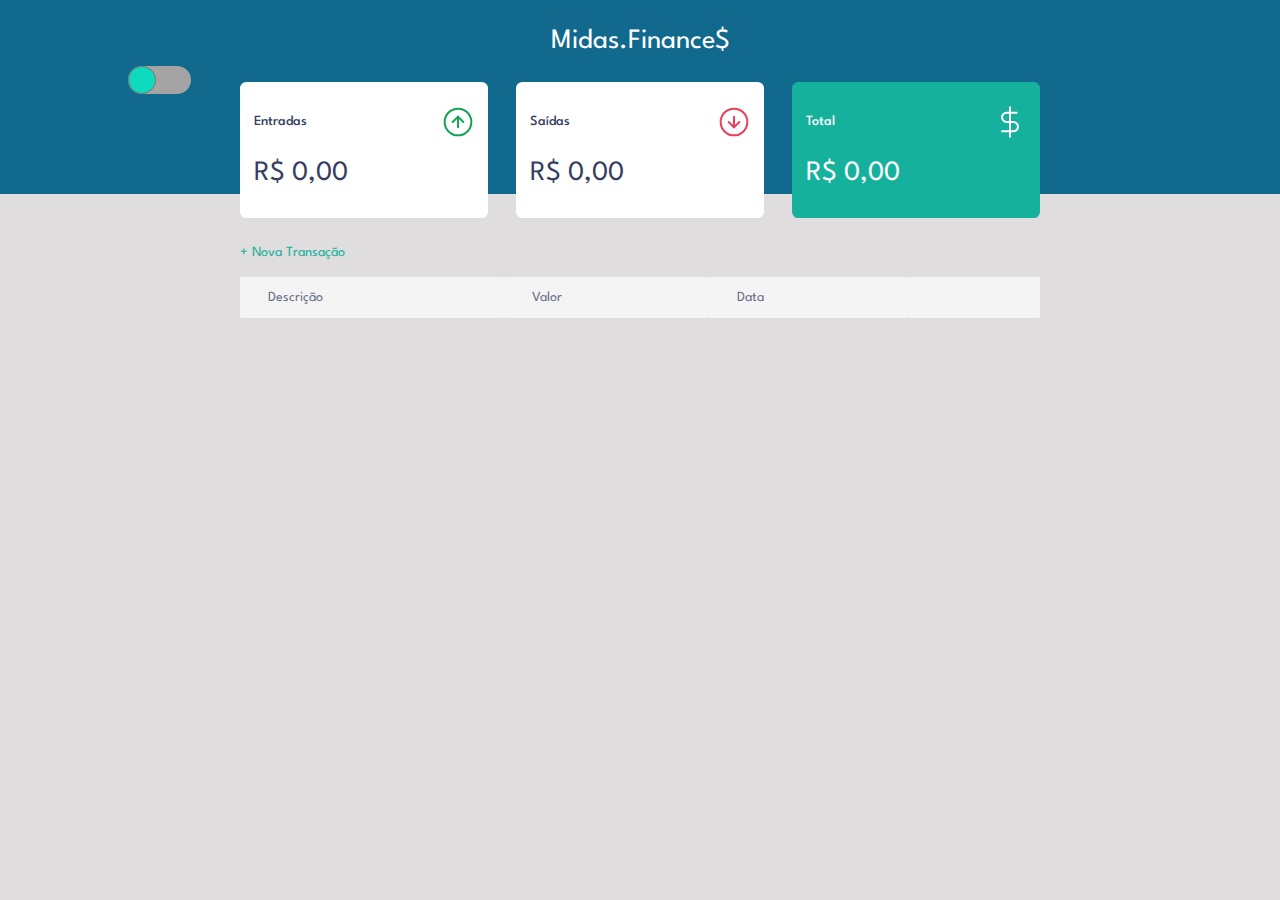
<file: index.html>
<!DOCTYPE html>
<html lang="pt-br">
<head>
    <meta charset="UTF-8">
    <meta name="viewport" content="width=device-width, initial-scale=1.0">
    <link rel="icon" href="./image/bank_icon.png" type="iamge">
    <title>Midas Finances</title>

    <link rel="stylesheet" href="./style.css">
    <link rel="preconnect" href="https://fonts.gstatic.com">
    <link href="https://fonts.googleapis.com/css2?family=Permanent+Marker&family=Spartan:wght@100;200;400;500;800;900&display=swap" rel="stylesheet">
</head>
 <body>
    <header>
        <h1 id="Logo">Midas.Finance$</h1>
         <div class="container-switch">
             <div class="button-switch">
                <input type="checkbox" id="powerswitch">
                <label for="powerswitch" class="toggle"></label>
            </div>
         </div>
    </header> 
   
    <main class="container">
        <section id="balance">
            <h2 class="sr-only">Balanço</h2>

            <div class="card">
                <h3>
                    <span>
                        Entradas
                    </span>
                    <img src="./image/income.svg" alt="logo entradas">
                </h3>
                <p id="incomeDisplay">R$ 0,00</p>
            </div>

            <div class="card">
                <h3> 
                  <span>
                      Saídas
                    </span> 
                  <img src="./image/expense.svg" alt="logo saídas">
                </h3>
                <p id="expenseDisplay">R$ 0,00</p>
            </div>

            <div class="card total">
                <h3>
                    <span>
                        Total
                    </span> 
                    <img src="./image/total.svg" alt="logo total">
                </h3>
                <p id="totalDisplay">R$ 0,00</p>
            </div>

        </section>

        <section id="transaction">
                <h2 class="sr-only">Transações</h2>

                <a  
                href="#" 
                onclick="Modal.open()"
                class="button new"> + Nova Transação</a>

                <table id="data-table">
                    <thead>
                        <tr>
                            <th>Descrição</th>
                            <th>Valor</th>
                            <th>Data</th>
                            <th></th>
                        </tr>
                    </thead>
                    <tbody>
                    </tbody>
                </table>
        </section>
    </main>

    <div class="modal-overlay ">
        <div class="modal">
            <div id="form">
                <h2>Nova Transação</hh2>
                <form action="" onsubmit="Form.submit(event)">
                    <div class="input-group">
                        <label 
                            class="sr-only" 
                            for="description">Descrição</label>
                    <input 
                        type="text" 
                        id="description"
                        name="description"
                        placeholder="Descrição"
                    />
                    </div>        

                        <div class="input_group">
                            <label 
                            class="sr-only" 
                            for="amount">Valor</label>
                            <input 
                                type="number"
                                step="0.01"
                                id="amount"
                                name="amount" 
                                placeholder="R$ 0,00"
                            />
                            <small class="help">Use o sinal: - (negativo) para despesas, e o sinal: , (vírgula) para casas decimais</small>

                            <div class="input-group">
                                <label 
                                class="sr-only" 
                                for="date">Data</label>
                                <input 
                                    type="date" 
                                    id="date"
                                    name="date"
                                />
                        </div>

                    <div class="input-group actions">
                        <a 
                        href="#"
                        onclick="Modal.close()"
                        class="button cancel">Cancelar</a>
                        <button>Salvar</button>
                    </div>
                </form>
            </div>
        </div>
    </div>
    
    <footer>2021 - MidasFinance$</footer>

    <script src="./script.js"></script>
 </body>
</html>
</file>
<file: style.css>
/* Global ========================================= */

:root{
    --text-card:#363f5f;
    --blue-light-marinho: #11698e;
    --red: #e92929;
    --green-link: #16b19c;
    --green-link-hover: #0ddbc0;
    --background: #dfdddd;

    --text-h1:#FFFF;
    --color-card:white;
    --color-modal:#f0f2f5;
    --color-text-table:#969cb3;
    --color-table:white;
}

.dark-mode:root{
    --background:#222831;
    --color-card:#343A40;
    --color-modal:#343A40; 
    --text-card:#f0f2f5;
    --color-text-table:#f0f2f5;
    --color-table:#343A40;
    --green-link: #106fdb;
    --green-link-hover: #0a7dff;
 
}
*{
    user-select: none;
    margin: 0;
    padding: 0;
    box-sizing: border-box;
}

html {
    font-size: 93.75%; /* 93.75% = 15px */
}

body{
    background-color:var(--background);
    font-family: "Spartan", sans-serif;
}

.sr-only{
    position: absolute;
    margin: -1px;
    padding: 0;
    width: 1px;
    height: 1px;
    overflow: hidden;
    clip: rect(0, 0, 0, 0);
    white-space: nowrap;
    border-width: 0;

}

.container{
    width: min(90vw, 800px);
    margin: auto;
}



h2{
    margin-top: 3.2rem; 
    margin-bottom: 0.8rem;
    font-weight: 400;
    color: var(--text-h2-light);
}

/* Links and Buttons ============================== */

a {
   color: var(--green-link); 
   text-decoration: none;
}

a:hover{
    color: var(--green-link-hover); 
}

button{
    color: white;
    background-color:var(--green-link);
    width: 100%;
    height: 50px;

    border: none;
    border-radius: 0.25rem; 

    padding: 0;
    font-size: 20px;
    
    cursor:pointer;
    
}

button:hover{
    background-color:var(--green-link-hover);
}

.button.new{
    display: inline-block;
    margin-bottom: .8rem;
}

.button.cancel{
    border: 2px var(--red) solid;
    color: var(--red);
    border-radius: 0.25rem;
    

    height: 50px;


    display: flex;
    align-items: center;
    justify-content: center;

    opacity: 0.4;
    padding: 0;
}

.button.cancel:hover{
    opacity: 1;
    
}

#delete:hover{
    cursor:pointer;
}

.button-switch{
    width: 4.5rem;
    height: 2rem;
    background-color: #a5a3a3;
    border-radius: 32px;
    
   
}

#powerswitch{
    display: none;
}

.toggle{
    width: 2rem;
    height: 2rem;
    display: block;
    cursor: pointer;
    position: relative;
    top: 0;
    left: 0;
    z-index: 1;
    
    background-color: #0ddbc0;
    border:1px solid #757474 ;
    border-radius: 32px;
    box-shadow: none;
    box-sizing: border-box;
    transition: .3s cubic-bezier(0.895, 0.07, 0.685, 0.68);
}


.toggle::before {
    
    color: #ffffff;
    position: absolute;
    text-transform: uppercase;
    
    top: 0.6rem;
    left: 0.2rem;

}

.toggle::after {
    
    color: #ffffff;
    position: absolute;
    text-transform: uppercase;
    
    top: 0.6rem;
    left: 0.2rem;
}

#powerswitch:checked + .toggle {
    left: 2.4rem;
    background-color: var(--green-link);

}

#powerswitch:checked + .toggle::after {
   font-size: 0;

}

#powerswitch:checked + .toggle::before{
    font-size:0.7rem;
 
}



/* Header ========================================= */

header{
    background-color: var(--blue-light-marinho);
    padding: 2rem 0 10rem;
    text-align: center;
    display: grid;

    
}

header h1{
    text-align: center;
    color:var(--text-h1);
    font-weight: 400;
    
}

header .container-switch{
    position: absolute;
    margin-left:10%;
    margin-top: 3%;
}


/* Balance ======================================= */

#balance{
    margin-top: -8rem;

}

#balance h2{
    color: #ffffff;
    margin-top: 0;
}

/* Card ======================================= */

.card{
    background-color: var(--color-card);
    padding: 1.7rem 1rem;
    border-radius: 0.45rem;
    margin-bottom: 2rem;
    color: var(--text-card);
}

.card h3{
    font-weight: 500;
    font-size: 1rem;
    

    display: flex;
    align-items: center;
    justify-content: space-between;
}

.card p{
    font-size: 2rem;
    font-weight: normal;
    line-height: 3rem;
    margin-top: 1rem;
}

.card.total{
    background-color:var(--green-link);
    color: white;
    
}

.card.total:hover{
    background-color: var(--green-link-hover);
}

/* Table ======================================= */

#transaction{
    display: block;
    width: 100%;
    overflow-x: auto;
}

#data-table{
    
    width: 100%;
    border-spacing: 0 0.5rem;
    color: #969cb3;

    

}
table thead th {
    background-color: var(--color-table);

    font-weight: normal;
    text-align: left;

    padding: 1rem 2rem;
    color:var(--text-card);

    border-radius: 2px;
}

table tr{
    opacity: 0.7;
}

table tr:hover{
    opacity: 2.0;
    background-color: var(--color-table);
}

table td{
    background-color: var(--color-table);
    border-spacing: 0;

    border-radius: 5px;
    padding: 1rem 2rem;

    font-weight: normal;
}

table tbody td{
    background-color: var(--color-table);
    border-spacing: 0;

    border-radius: 5px;
    padding: 1rem 2rem;

    font-weight: normal;
}

td.expensive{
    color: var(--red);
}

td.income{
    color:#12a454;
}

td.date{
    color:var(--text-card);
}

/* Modal ======================================= */
.modal-overlay{
    width: 100%;
    height: 100%;
     
    background-color: rgba(0, 0, 0, 0.712);
    

    position: fixed;
    top: 0;

    display: flex;
    align-items: center;
    justify-content: center;

    opacity: 0;
    visibility: hidden;

    
}

.modal-overlay.active{

    opacity: 1;
    visibility: visible;

}

.modal{
    background-color: var(--color-modal);
    padding: 2.4rem;
    color:var(--color-text-table);
    position: relative;
    
}

/* Form ======================================= */

#form{
    max-width: 500px;
}

#form h2{
    margin-top: 1px;
    opacity: 0.7;
    font-size: 18px;

}

#form input {
    border: none;
    background-color: rgb(255, 255, 255);
    border-radius: 3px;
    width: 100%;
    padding: 0.8rem;
    margin-top: 15px;
}

.input-group{
    margin-top: 0.8rem;
}

.input-group small{
    opacity: 0.4;
    font-size: 16px;
}

.input-group.actions{
    display: flex;
    justify-content: space-between;
    align-items: center;
}

.input-group.actions .button,
.input-group.actions button {
    width: 48%;
}

/* Footer ======================================= */

footer{
    text-align: center;
    padding: 4rem 0 2rem;
    color: var(--blue-black);

    opacity: 0.6;
    
}

/* Responsive =================================== */

@media (min-width: 800px){
    
    html{
        font-size: 87.5%;
        
    }
    
    #balance{
        display: grid;
        grid-template-columns: 1fr 1fr 1fr;
        gap: 2rem;
    }  

}
</file>
